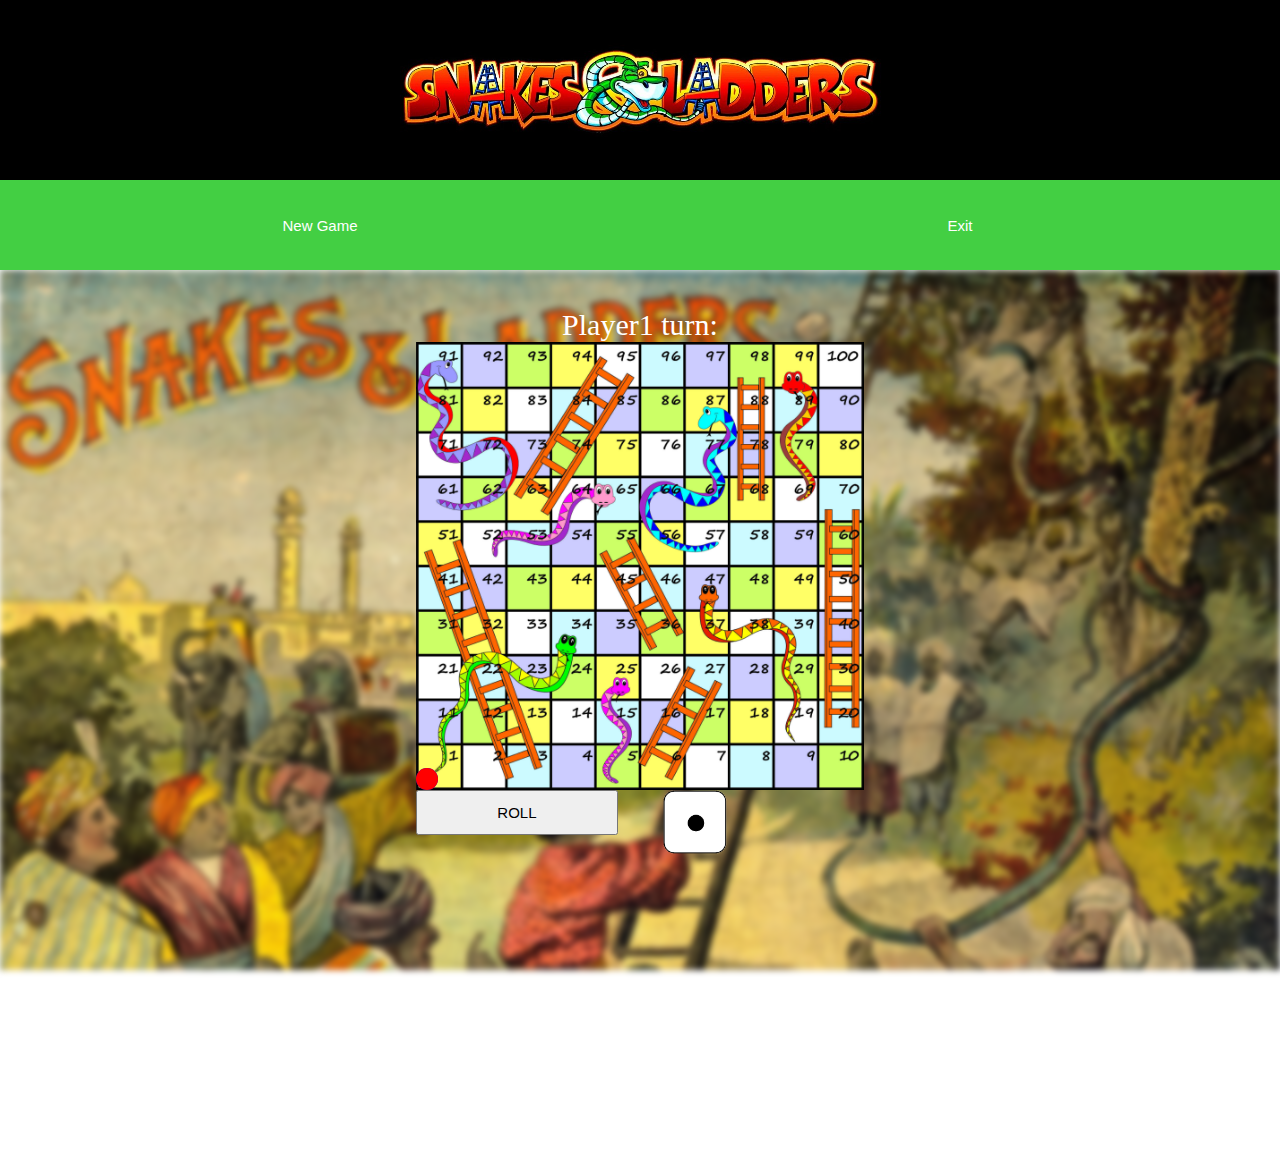
<file: index.html>
<!DOCTYPE html>
<html>
    <head>
        <link href="css/style.css" type="text/css" rel="stylesheet">
        <script src="javascript/javascript.js" type="text/javascript">
        </script>
        <title>Snakes And Ladders</title>
    </head>
    <body>
        <div class="grid-container">
            <header>
                <h1 id="heading"><img src="heading-resize.png"></h1>
            </header>
            <nav>
                <ul>
                    <button id="start-button" onclick=newGame()>New Game</button>
                    <button onclick="location.href='https://google.com';">Exit</button>
                </ul>
            </nav>
            <main>
                <div id="back-image">
                </div>
                <p id="turn-teller"></p>
                <div class="board">
                    <img src="./sandl.png" id="game-image">
                    <div id="game">
                        <div id="player-1"></div>
                        <div id="player-2"></div>
                    </div>
                    <div id="dice">
                        <button onclick=diceRoll()>ROLL</button>
                        <p id="roll-result"><img id="temp-image" src="dice1.png"></p>
                    </div>
                </div>
                <div id="winner"></div>
            </main>
        </div>
    </body>
</html>
</file>
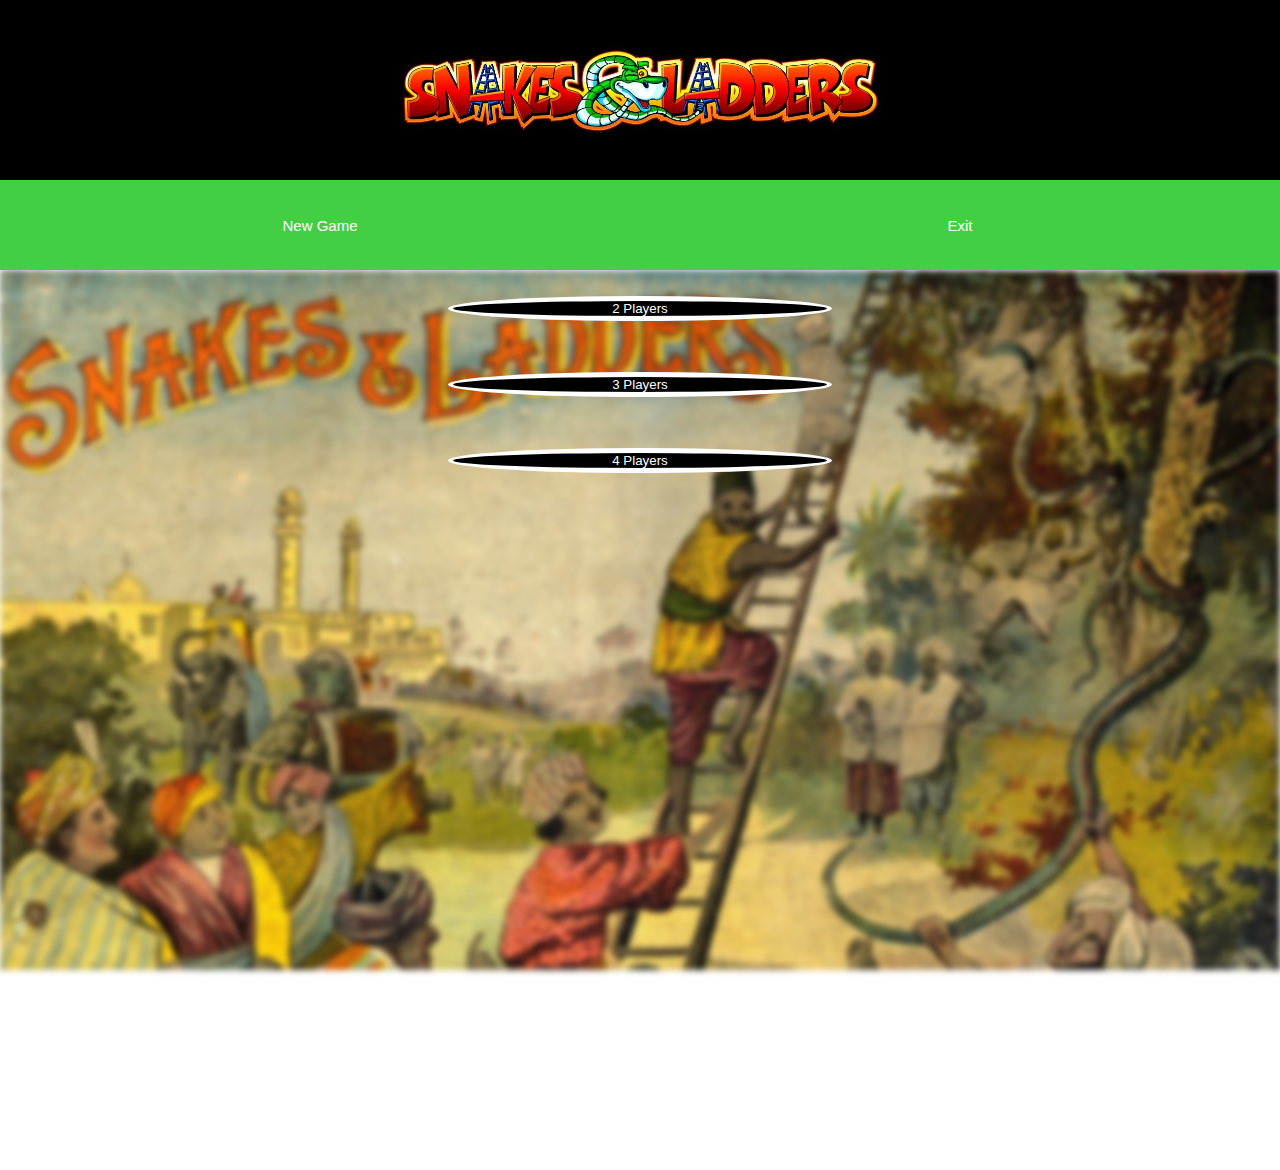
<file: main-page.html>
<!DOCTYPE html>
<html>
    <head>
        <link href="css/style.css" type="text/css" rel="stylesheet">
        </script>
        <title>Snakes And Ladders</title>
    </head>
    <body>
        <div class="grid-container">
            <header>
                <h1 id="heading"><img src="heading-resize.png"></h1>
            </header>
            <nav>
                <ul>
                    <button id="start-button" onclick=newGame()>New Game</button>
                    <button>Exit</button>
                </ul>
            </nav>
            <main>
                <div id="back-image">
                </div>
                <div id="menu">
                    <button class="no-of-players" onclick="location.href='index.html'">2 Players</button>
                    <button class="no-of-players">3 Players</button>
                    <button class="no-of-players">4 Players</button>
                </div>
            </main>
        </div>
    </body>
</html>
</file>
<file: css/style.css>
*{
    margin: 0;
    padding: 0;
}
html{
    height: 100%;
}
body{
    height:100%;
}
.grid-container{
    width:100%;
    height:100%;
    grid-template-areas: "head"
                        "nav"
                        "main";
}
header{
    grid-area: head;
    background-color:black;
    display:flex;
    align-items:center;
    justify-content:center;
    height:20%;
}
header img{
    margin-left:auto;
    margin-right:auto;
    display:block;
    width:50%;
    height:40%;
    border: 1px solid black;
}
nav{
    grid-area:nav;
    height:10%;
    background-color:rgb(67, 207, 67);
}
nav ul{
    list-style:none;
    display:flex;
    justify-content:space-around;
    align-items: stretch;
    width:100%;
    height:100%;
}
nav ul button{
    height: 100%;
    border:none;
    background-color:rgb(67, 207, 67);
    color:white;
    font-size:15px;
    width:50%;
    transition-duration: 200ms;
}
nav ul button:hover{
    background-color:white;
    color:black;
}
main{
    grid-area:main;
    min-height:100%;
    width:100%;
} 
#back-image{
    position: absolute;
    min-height:700px;
    width:100%;
    background-image: url('background(1).png');
    background-size: cover;
    background-repeat: repeat-y;
    z-index:-10;
    filter: blur(3px);
}
#menu{
    display: flex;
    flex-direction: column;
    align-items: center;
    justify-content: center;
    height: 90%;
    position: relative;
}
.no-of-players{
    color:white;
    background-color:black;
    width:30%;
    height:10%;
    border:5px solid white;
    border-radius:50%;
    margin:2% 0;
}
#turn-teller{
    padding-top: 3%;
    text-align:center;
    font-size:30px;
    color:rgb(255, 255, 255);
}
.board{
    position:relative;
    margin:auto;
    width:35vw;
    height:35vw;
}
.board button{
    width: 100%;
    height:100%;
    margin:auto;
    font-size:15px;
}
#game{
    flex-wrap:wrap-reverse;
    align-items: flex-start;
    height:100%;
    width:100%;
    display:none;
    position:relative;
}
#game-image{
    position: absolute;
    display:none;
    width:100%;
    height: 100%;
    z-index:-1;
}
#dice button{
    width:50%;
    font-size:15px;
}
#dice p{
    width:50%;
    padding-left:10%;
    border:none;
}
#dice{
    position:relative;
    display:none;
    width:100%;
    height:10%;
}
#temp-image{
    width:5vw;
    height:5vw;
    border:0;
    text-decoration:none;
    outline:none;
}
.box-attributes{
    width:10%;
    height:10%;
}
#player-1{
    position: absolute;
    width:5%;
    height:5%;
    border-radius: 50%;
    background-color: blue;
    z-index:0;
} 
#player-2{
    position: absolute;
    width:5%;
    height:5%;
    border-radius: 50%;
    background-color: red;
    z-index:0;
}
#winner{
    font-size: 50px;
    text-align: center;
    margin-top: 10%;
    color: white;
    font-weight: bolder;
}
#simple-text{
    margin-top:5%;
    color:rgb(14, 1, 1);
    text-align:center;
    font-size:40px;
}
</file>
